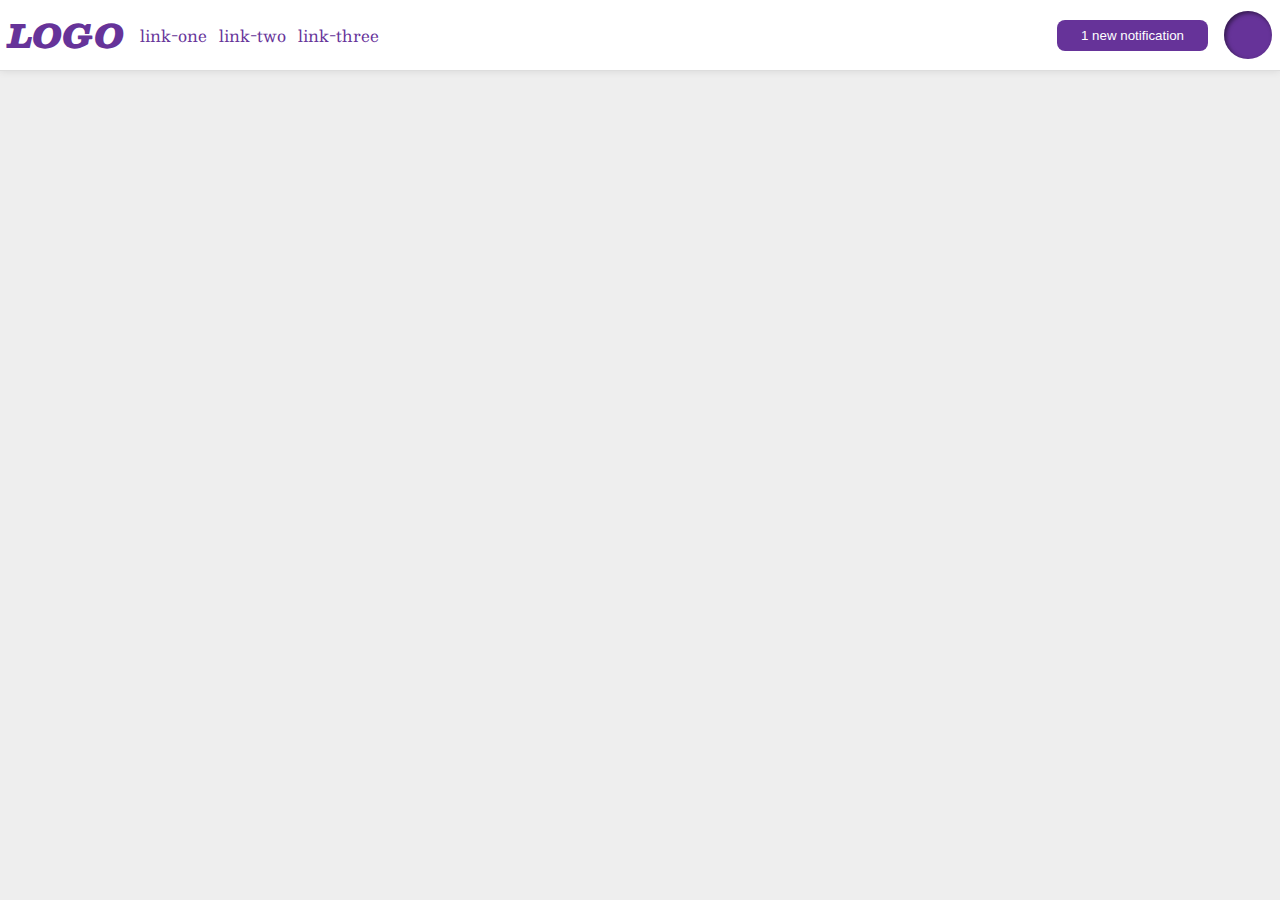
<file: foundations/flex/03-flex-header-2/index.html>
<!DOCTYPE html>
<html lang="en">
  <head>
    <meta charset="UTF-8">
    <meta http-equiv="X-UA-Compatible" content="IE=edge">
    <meta name="viewport" content="width=device-width, initial-scale=1.0">
    <title>Flex Header 2</title>
    <link rel="stylesheet" href="style.css">
  </head>
  <body>
    <div class="header">
      <div class="right-side">
      <div class="logo">
        LOGO
      </div>
      <ul class="links">
        <li><a href="https://google.com">link-one</a></li>
        <li><a href="https://google.com">link-two</a></li>
        <li><a href="https://google.com">link-three</a></li>
      </ul>
    </div>
      <div class="left-side">
      <button class="notifications">
        1 new notification
      </button>
      <div class="profile-image"></div>
    </div>
    </div>
  </body>
</html>
</file>
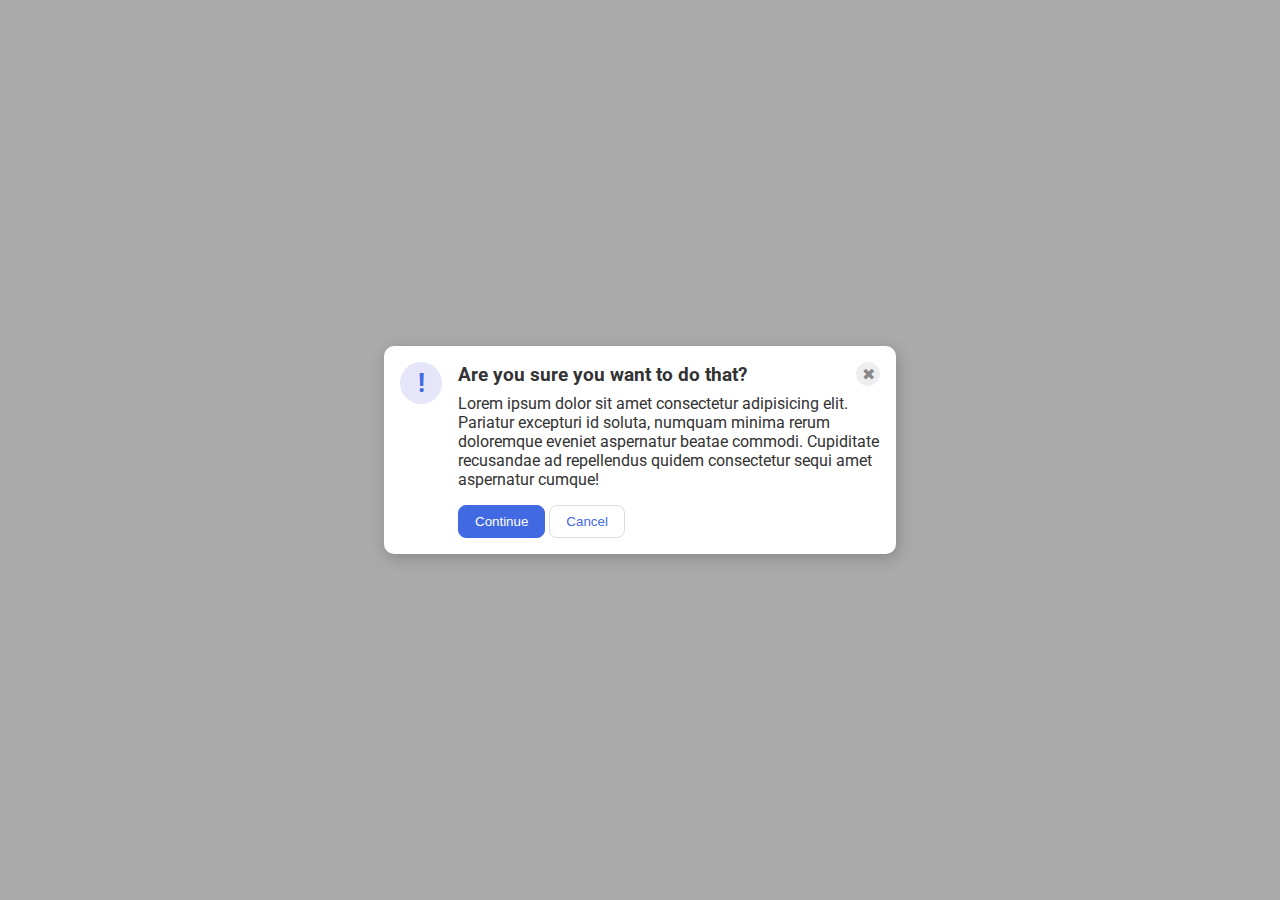
<file: foundations/flex/05-flex-modal/index.html>
<!DOCTYPE html>
<html lang="en">
  <head>
    <meta charset="UTF-8">
    <meta http-equiv="X-UA-Compatible" content="IE=edge">
    <meta name="viewport" content="width=device-width, initial-scale=1.0">
    <link rel="stylesheet" href="style.css">
    <title>Modal</title>
  </head>
  <body>
    <div class="modal">
      <div class="icon">!</div>
      <div class="container">
        <div class="header">Are you sure you want to do that?
          <button class="close-button">✖</button>
        </div>
        <div class="text">Lorem ipsum dolor sit amet consectetur adipisicing elit. Pariatur excepturi id soluta, numquam minima rerum doloremque eveniet aspernatur beatae commodi. Cupiditate recusandae ad repellendus quidem consectetur sequi amet aspernatur cumque!</div>
        <button class="continue">Continue</button>
        <button class="cancel">Cancel</button>
      </div>
    </div>
  </body>
</html>
</file>
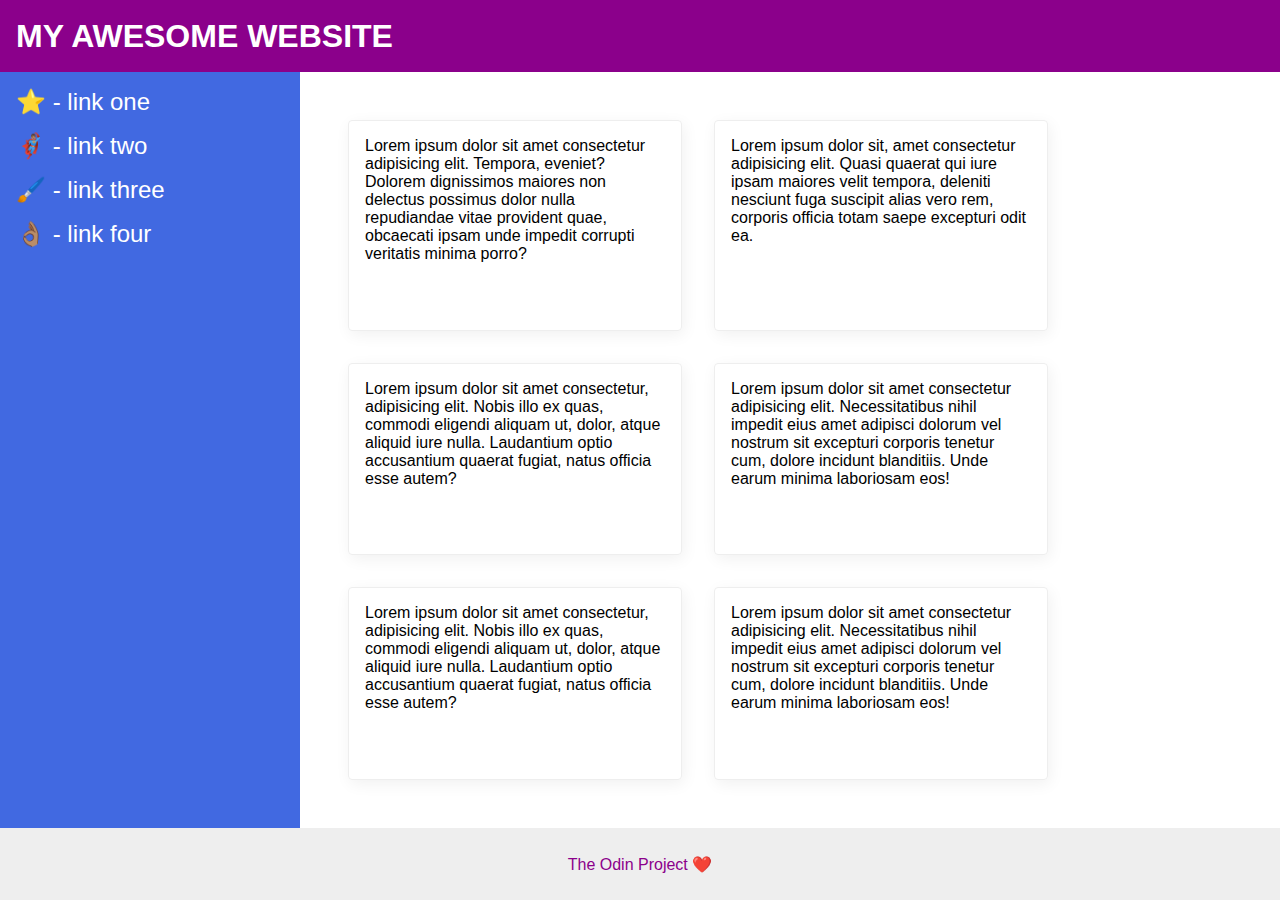
<file: foundations/flex/07-flex-layout-2/index.html>
<!DOCTYPE html>
<html lang="en">
  <head>
    <meta charset="UTF-8">
    <meta http-equiv="X-UA-Compatible" content="IE=edge">
    <meta name="viewport" content="width=device-width, initial-scale=1.0">
    <title>The Holy Grail</title>
    <link rel="stylesheet" href="style.css">
  </head>
  <body>
    <div class="header">
      MY AWESOME WEBSITE
    </div>
    <div class="container">
      <div class="sidebar">
        <ul>
          <li><a href="#">⭐ - link one</a></li>
          <li><a href="#">🦸🏽‍♂️ - link two</a></li>
          <li><a href="#">🖌️ - link three</a></li>
          <li><a href="#">👌🏽 - link four</a></li>
        </ul>
      </div>
    
      <div class="cards">
        <div class="card">Lorem ipsum dolor sit amet consectetur adipisicing elit. Tempora, eveniet? Dolorem dignissimos maiores non delectus possimus dolor nulla repudiandae vitae provident quae, obcaecati ipsam unde impedit corrupti veritatis minima porro?</div>
        <div class="card">Lorem ipsum dolor sit, amet consectetur adipisicing elit. Quasi quaerat qui iure ipsam maiores velit tempora, deleniti nesciunt fuga suscipit alias vero rem, corporis officia totam saepe excepturi odit ea.</div>
        <div class="card">Lorem ipsum dolor sit amet consectetur, adipisicing elit. Nobis illo ex quas, commodi eligendi aliquam ut, dolor, atque aliquid iure nulla. Laudantium optio accusantium quaerat fugiat, natus officia esse autem?</div>
        <div class="card">Lorem ipsum dolor sit amet consectetur adipisicing elit. Necessitatibus nihil impedit eius amet adipisci dolorum vel nostrum sit excepturi corporis tenetur cum, dolore incidunt blanditiis. Unde earum minima laboriosam eos!</div>
        <div class="card">Lorem ipsum dolor sit amet consectetur, adipisicing elit. Nobis illo ex quas, commodi eligendi aliquam ut, dolor, atque aliquid iure nulla. Laudantium optio accusantium quaerat fugiat, natus officia esse autem?</div>
        <div class="card">Lorem ipsum dolor sit amet consectetur adipisicing elit. Necessitatibus nihil impedit eius amet adipisci dolorum vel nostrum sit excepturi corporis tenetur cum, dolore incidunt blanditiis. Unde earum minima laboriosam eos!</div>
      </div>
    </div>
    <div class="footer">
      The Odin Project ❤️
    </div>
  </body>
</html>
</file>
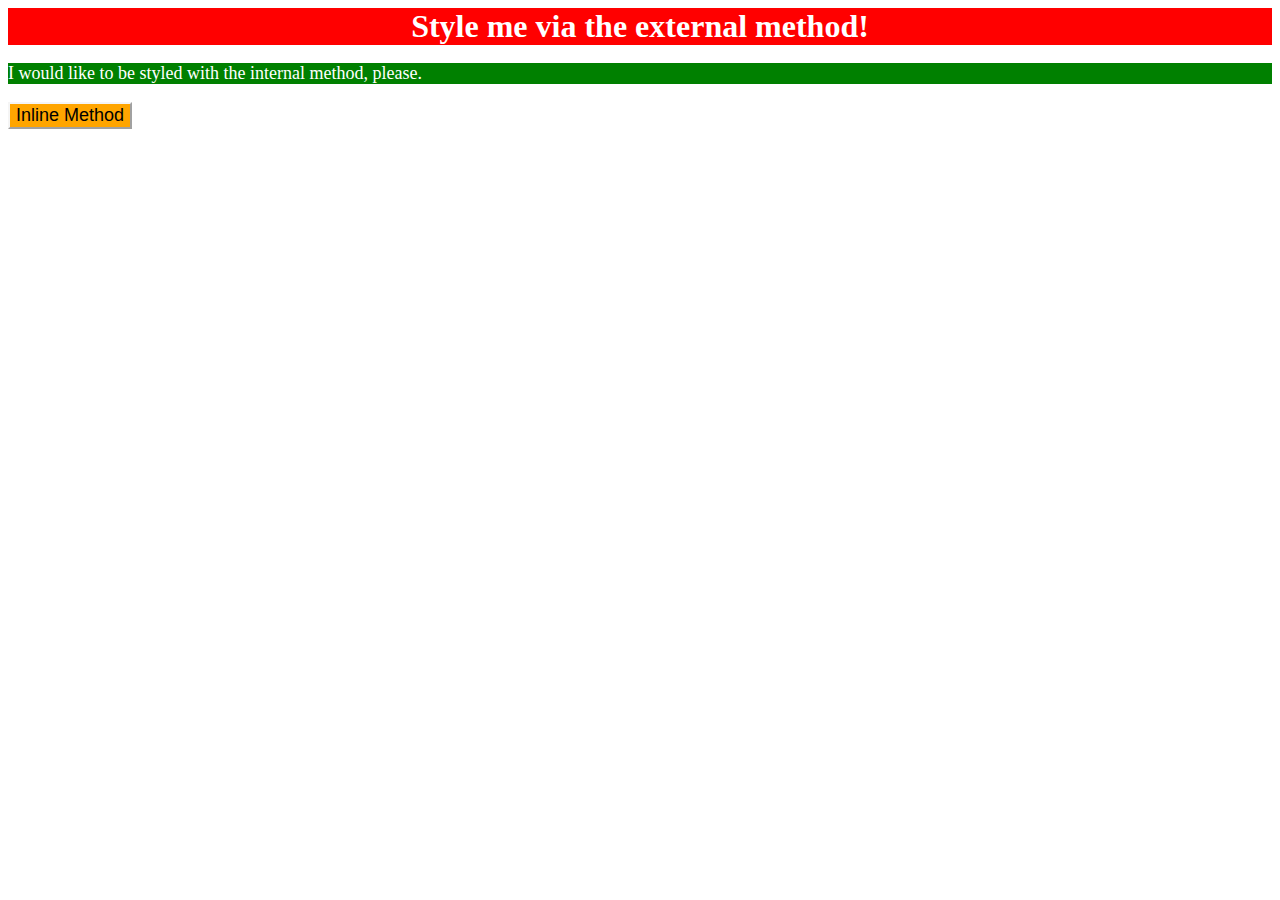
<file: foundations/intro-to-css/01-css-methods/index.html>
<!DOCTYPE html>
<html lang="en">
  <head>
    <meta charset="UTF-8">
    <meta http-equiv="X-UA-Compatible" content="IE=edge">
    <meta name="viewport" content="width=device-width, initial-scale=1.0">
    <title>Methods for Adding CSS</title>
    <link rel="stylesheet" href="style.css">
    <style>
      p {
        background-color: green;
        color: white;
        font-size: 18px;
      }
    </style>
  </head>
  <body>
    <div>Style me via the external method!</div>
    <p>I would like to be styled with the internal method, please.</p>
    <button style="background-color: orange; font-size: 18px; border-color:whitesmoke;">Inline Method</button>
  </body>
</html>
</file>
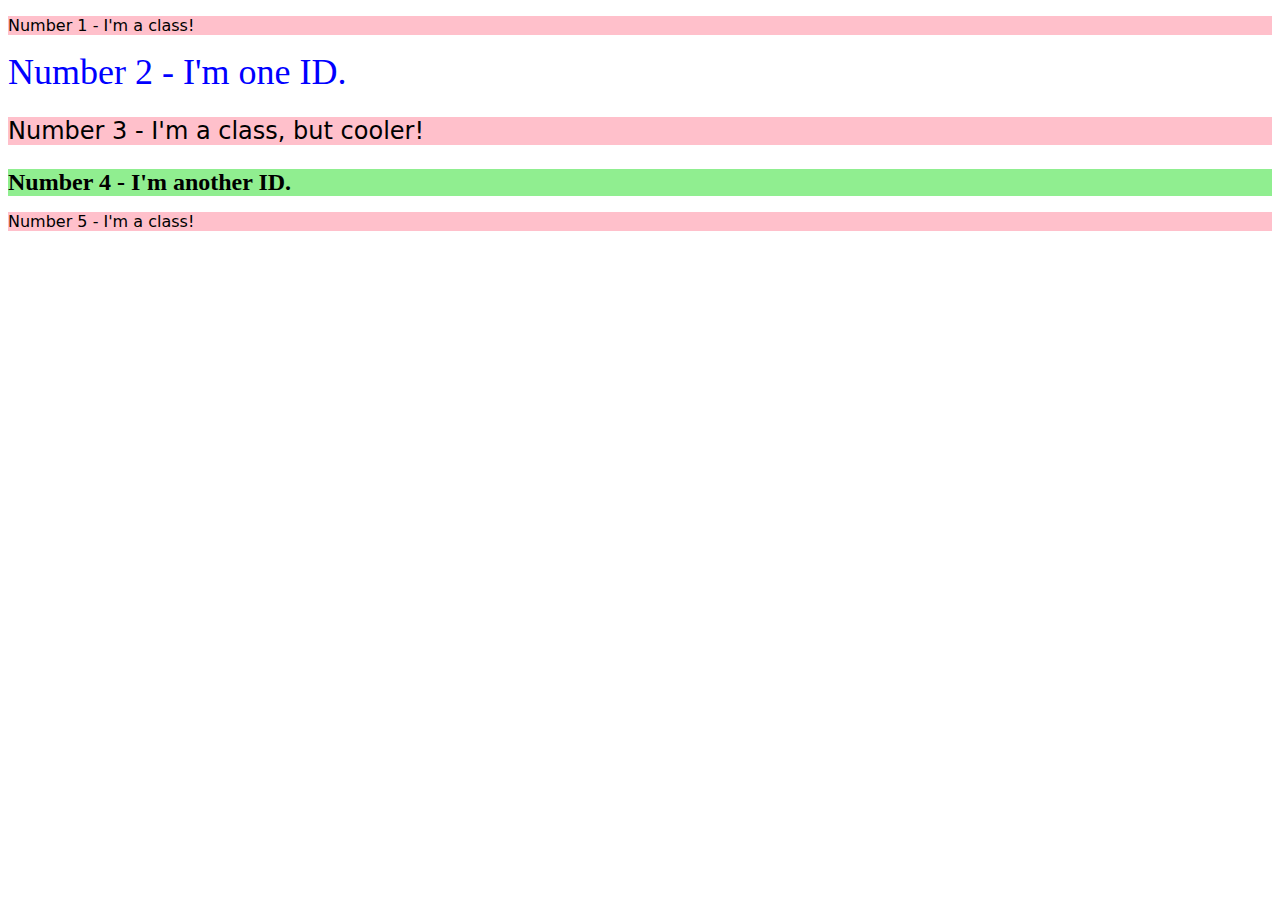
<file: foundations/intro-to-css/02-class-id-selectors/index.html>
<!DOCTYPE html>
<html lang="en">
  <head>
    <meta charset="UTF-8">
    <meta http-equiv="X-UA-Compatible" content="IE=edge">
    <meta name="viewport" content="width=device-width, initial-scale=1.0">
    <title>Class and ID Selectors</title>
    <link rel="stylesheet" href="style.css">
  </head>
  <body>
    <p class="pink">Number 1 - I'm a class!</p>
    <div id="second">Number 2 - I'm one ID.</div>
    <p class="pink third">Number 3 - I'm a class, but cooler!</p>
    <div id="fourth">Number 4 - I'm another ID.</div>
    <p class="pink">Number 5 - I'm a class!</p>
  </body>
</html>
</file>
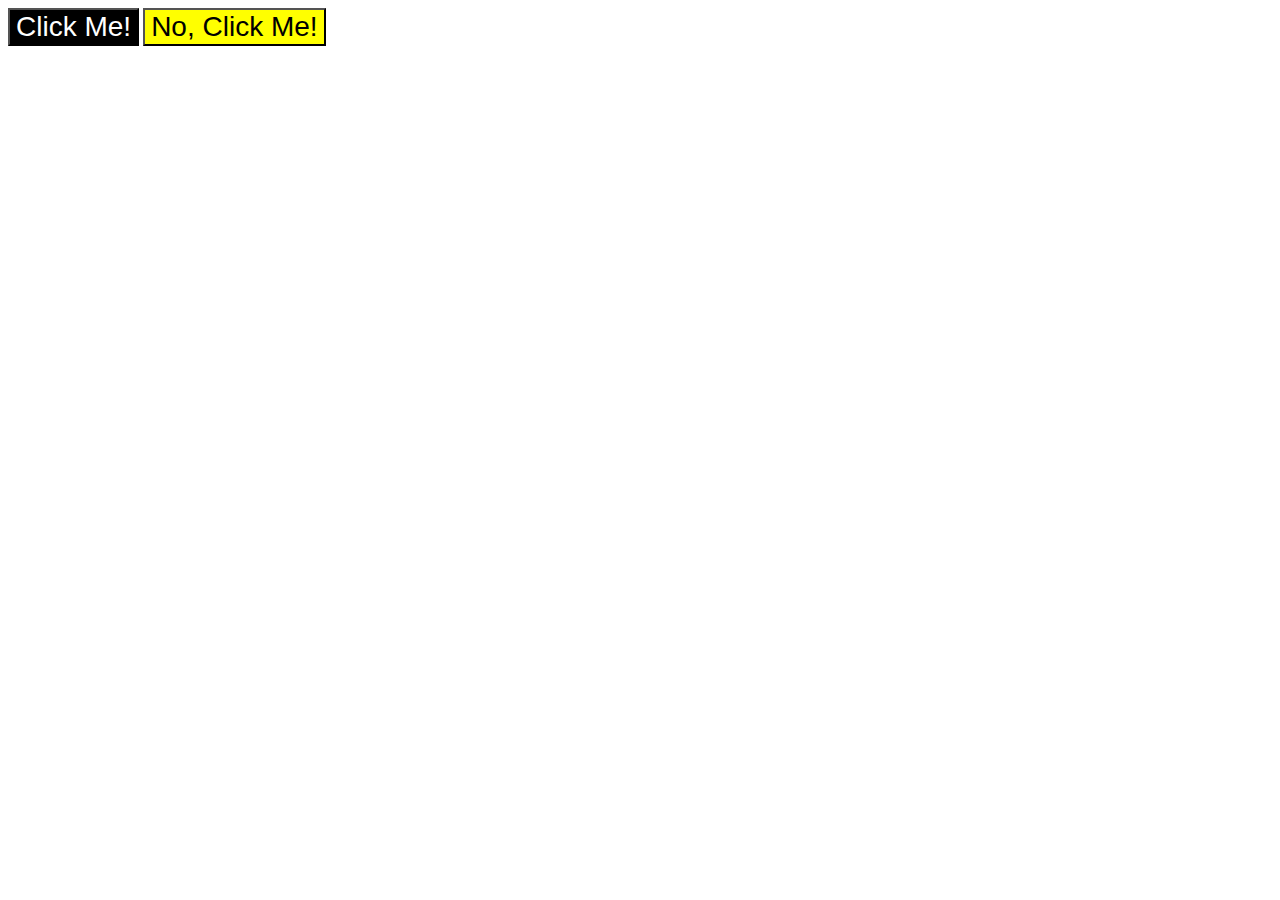
<file: foundations/intro-to-css/03-grouping-selectors/index.html>
<!DOCTYPE html>
<html lang="en">
  <head>
    <meta charset="UTF-8">
    <meta http-equiv="X-UA-Compatible" content="IE=edge">
    <meta name="viewport" content="width=device-width, initial-scale=1.0">
    <title>Grouping Selectors</title>
    <link rel="stylesheet" href="style.css">
  </head>
  <body>
    <button class="both first">Click Me!</button>
    <button class="both second">No, Click Me!</button>
  </body>
</html>
</file>
<file: foundations/flex/03-flex-header-2/style.css>
@import url('https://fonts.googleapis.com/css2?family=Besley:ital,wght@0,400;1,900&display=swap');

body {
  margin: 0;
  background: #eee;
  font-family: Besley, serif;
}

.header {
  background: white;
  border-bottom: 1px solid #ddd;
  box-shadow: 0 0 8px rgba(0,0,0,.1);
  display: flex;
  justify-content: space-between;
  padding: 8px;
}

.profile-image {
  background: rebeccapurple;
  box-shadow: inset 2px 2px 4px rgba(0,0,0,.5);
  border-radius: 50%;
  width: 48px;
  height: 48px;
}

.logo {
  color: rebeccapurple;
  font-size: 32px;
  font-weight: 900;
  font-style: italic;
}

button {
  border: none;
  border-radius: 8px;
  background: rebeccapurple;
  color: white;
  padding: 8px 24px;
}

a {
  /* this removes the line under our links */
  text-decoration: none;
  color: rebeccapurple;
}

ul {
  list-style-type: none;
  display: flex;
  gap: 12px;
  padding: 0;
  margin: 0;
}
.left-side{
  display: flex;
  align-items: center;
  gap: 16px;
}
.right-side{
  display: flex;
  align-items: center;
  gap: 16px;
}
</file>
<file: foundations/flex/05-flex-modal/style.css>
@import url('https://fonts.googleapis.com/css2?family=Roboto:wght@400;700&display=swap');

html, body {
  height: 100%;
}

body {
  font-family: Roboto, sans-serif;
  margin: 0;
  background: #aaa;
  color: #333;
  /* I'll give you this one for free */
  display: flex;
  align-items: center;
  justify-content: center;
}

.modal {
  background: white;
  width: 480px;
  border-radius: 10px;
  box-shadow: 2px 4px 16px rgba(0,0,0,.2);
  display: flex;
  padding: 16px;
  gap: 16px;
}

.icon {
  color: royalblue;
  font-size: 26px;
  font-weight: 700;
  background: lavender;
  width: 42px;
  height: 42px;
  border-radius: 50%;
  display: flex;
  align-items: center;
  justify-content: center;
  flex-shrink: 0;

}

.close-button {
  background: #eee;
  border-radius: 50%;
  color: #888;
  font-weight: 400;
  font-size: 16px;
  height: 24px;
  width: 24px;
  display: flex;
  align-items: center;
  justify-content: center;
  border: 1px solid #eee;
  padding: 0;
}

button {
  cursor: pointer;
  padding: 8px 16px;
  border-radius: 8px;
}

button.continue {
  background: royalblue;
  border: 1px solid royalblue;
  color: white;
}

button.cancel {
  background: white;
  border: 1px solid #ddd;
  color: royalblue;
}

.header {
  display: flex;
  justify-content: space-between;
  align-items: center;
  margin-bottom: 8px;
  font-size: 19px;
  font-weight: bold;
}
.text {
  margin-bottom: 16px;
}
</file>
<file: foundations/flex/07-flex-layout-2/style.css>
body {
  font-family: -apple-system, BlinkMacSystemFont, 'Segoe UI', Roboto, Oxygen, Ubuntu, Cantarell, 'Open Sans', 'Helvetica Neue', sans-serif;
  margin: 0;
  min-height: 100vh;
  display: flex;
  flex-direction: column;
}

.header {
  height: 72px;
  background: darkmagenta;
  color: white;
  display: flex;
  align-items: center;
  font-size: 32px;
  font-weight: 900;
  padding-left: 16px;

  
}

.footer {
  height: 72px;
  background: #eee;
  color: darkmagenta;
  display: flex;
  justify-content: center;
  align-items: center;
}

.sidebar {
  width: 300px;
  background: royalblue;
  box-sizing: border-box;
  flex: 1 0 300px;
  padding: 16px;
}

ul {
  list-style: none;
  margin: 0;
  padding: 0;
}
li {
  margin-bottom: 16px;
}

a {
  text-decoration: none;
  color: white;
  font-size: 24px;
}
.card {
  border: 1px solid #eee;
  box-shadow: 2px 4px 16px rgba(0,0,0,.06);
  border-radius: 4px;
  padding: 16px;
  width: 300px;
}
.container {
  display: flex;
  flex: 1;
}

.cards {
  display: flex;
  flex-flow:row wrap;
  padding: 48px;
  gap: 32px;
}
</file>
<file: foundations/intro-to-css/01-css-methods/style.css>
div {
    background-color: red;
    color: white;
    font-size: 32px;
    text-align: center;
    font-weight: bold;
}
</file>
<file: foundations/intro-to-css/02-class-id-selectors/style.css>
.pink
 {
    background-color: #ffc0cb;
    font-family: Verdana,"DejaVu Sans",sans-serif;
}
.pink.third {
    font-size: 24px;
}
#second {
    color: #0000ff;
    font-size: 36px;
}
#fourth {
    background-color: #90ee90;
    font-size: 24px;
    font-weight: bold;
}
</file>
<file: foundations/intro-to-css/03-grouping-selectors/style.css>
.both {
    font-size: 28px;
    font-family: Helvetica, "Times New Roman", sans-serif;
}
.first {
    background-color: black;
    color: white;
}
.second {
    background-color: yellow;
}
</file>
